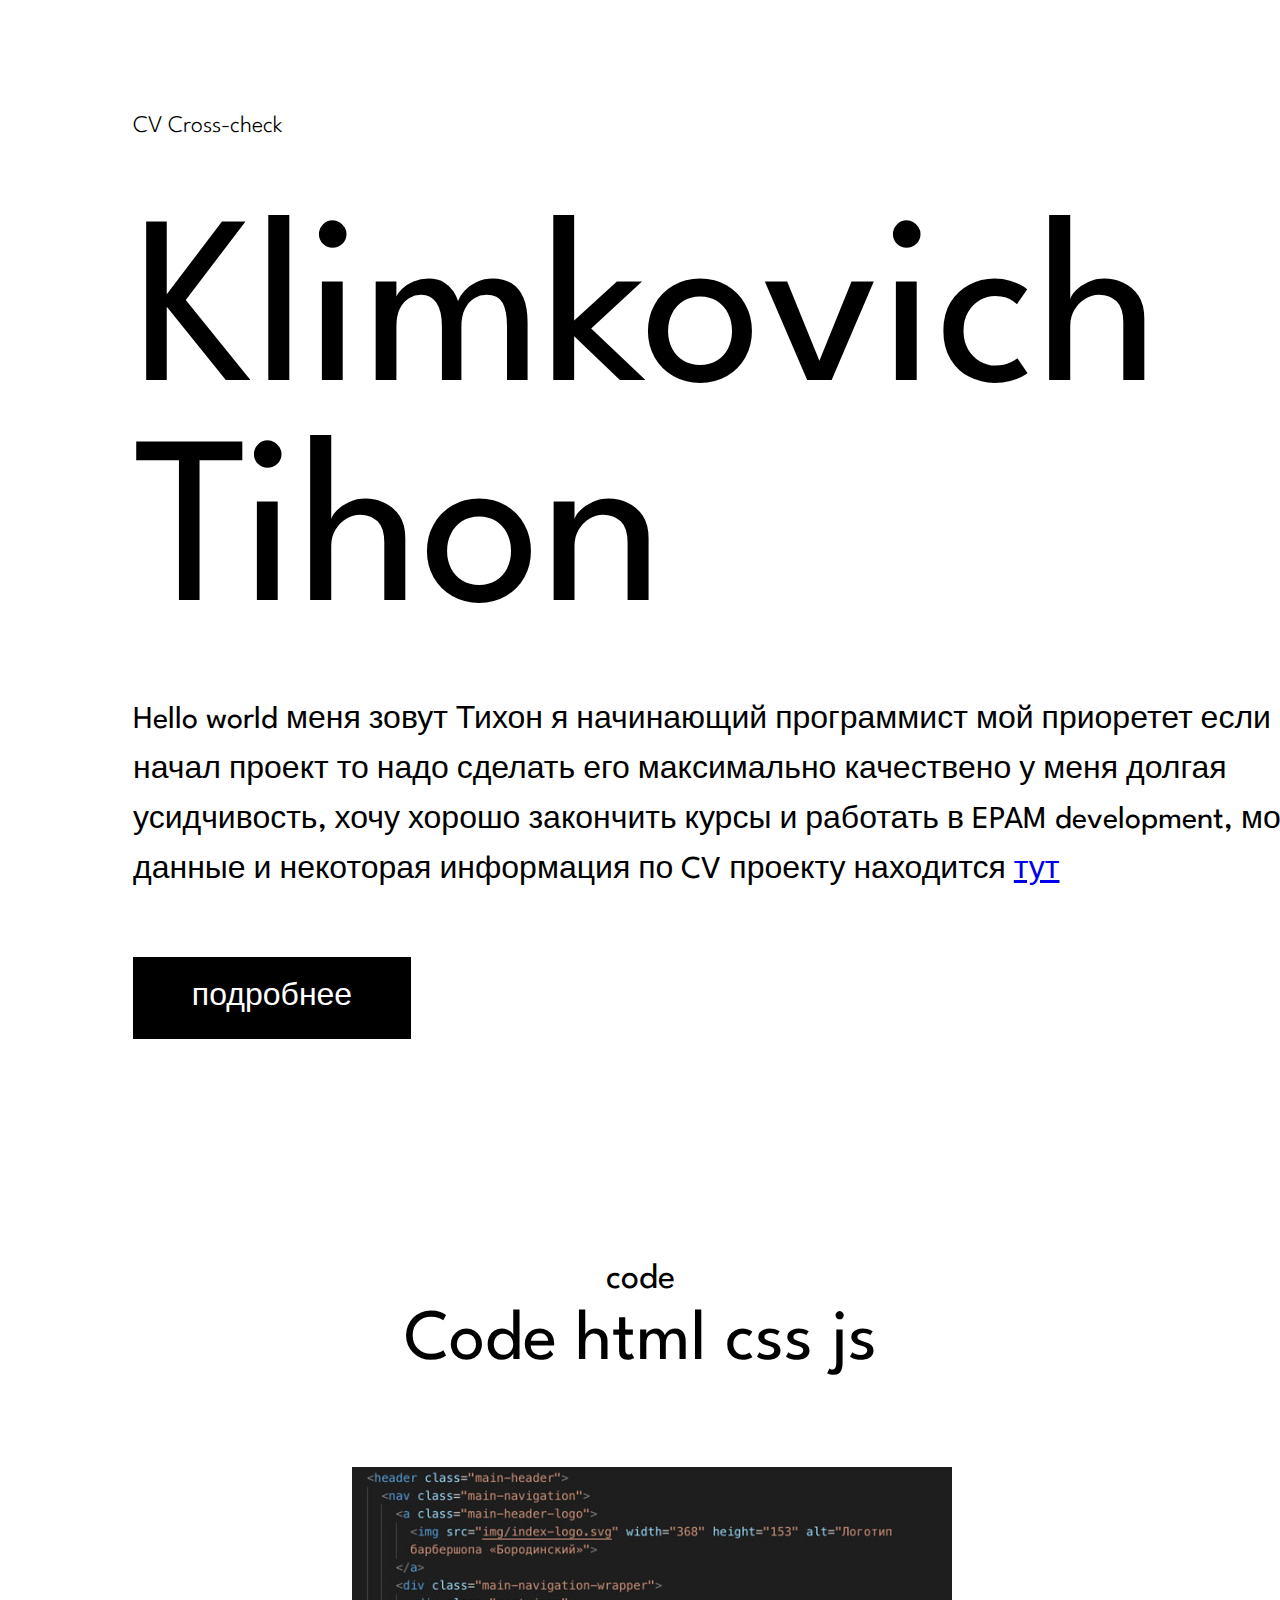
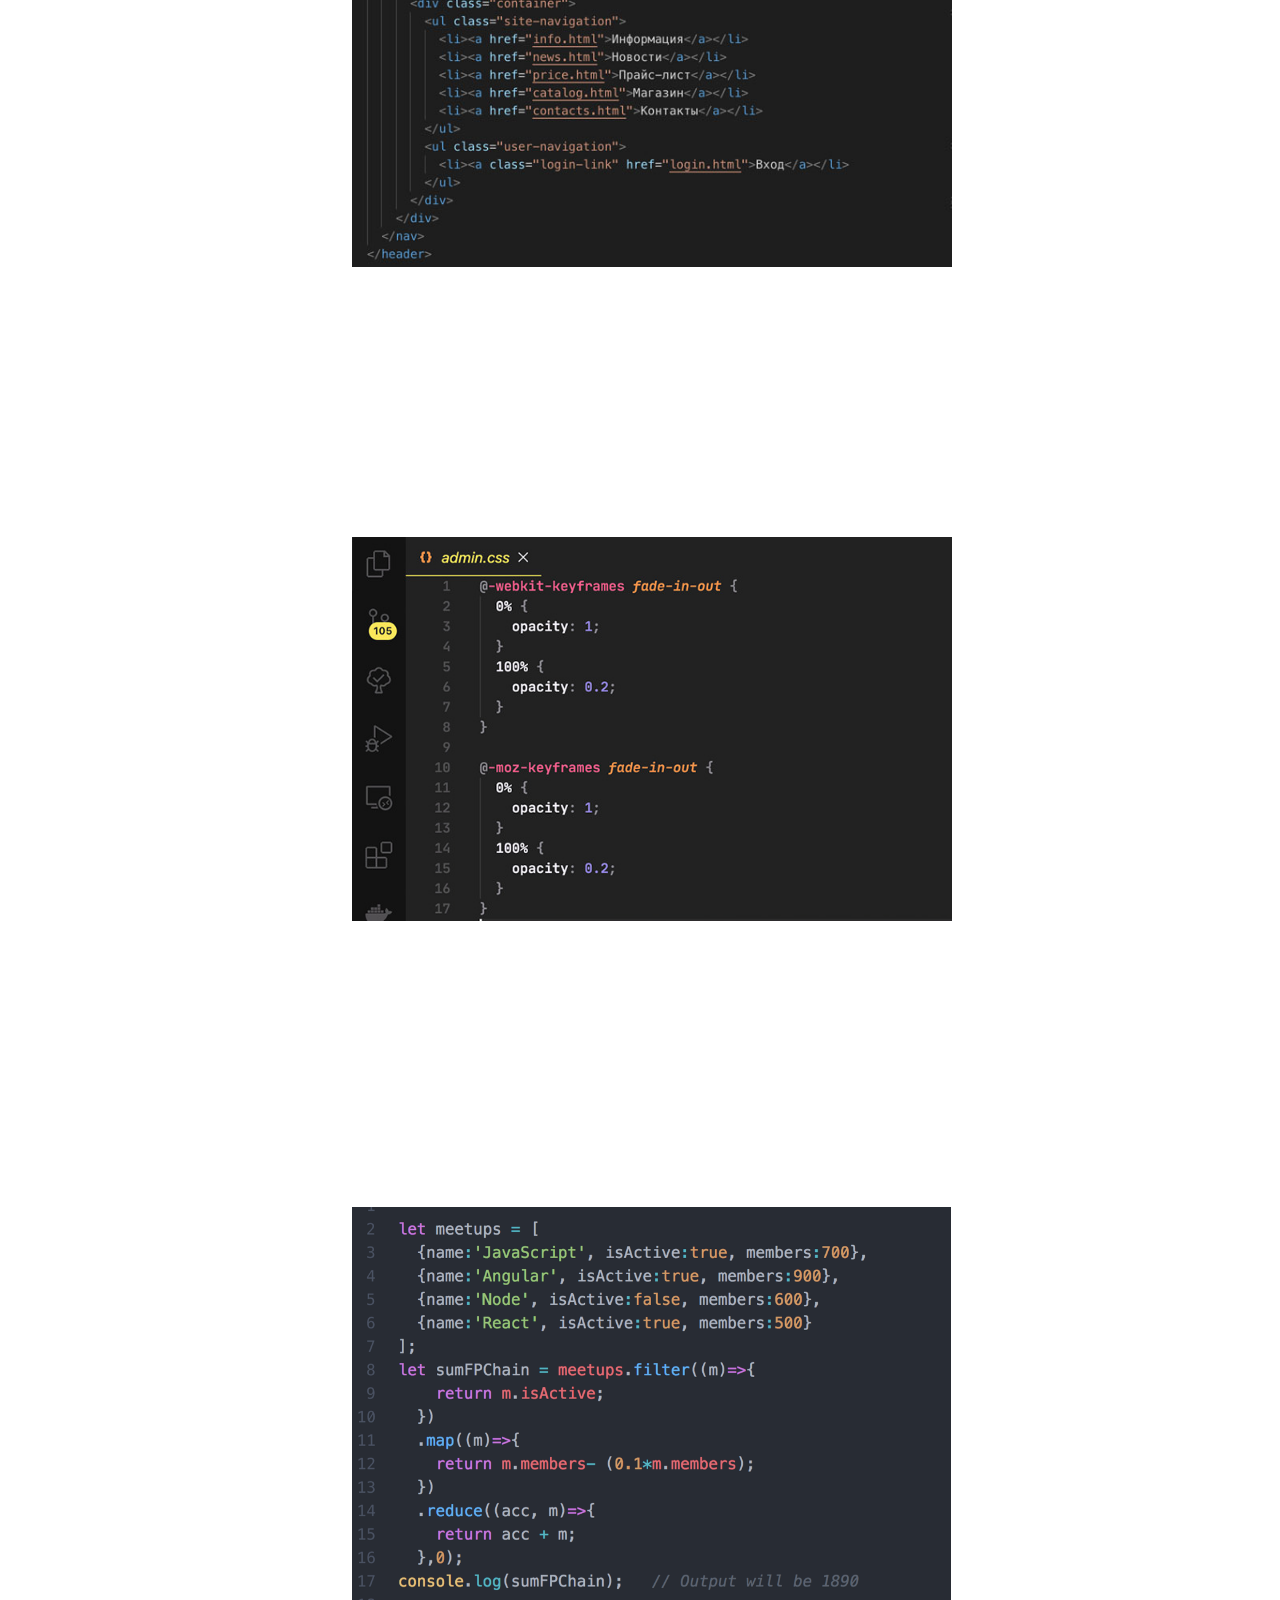
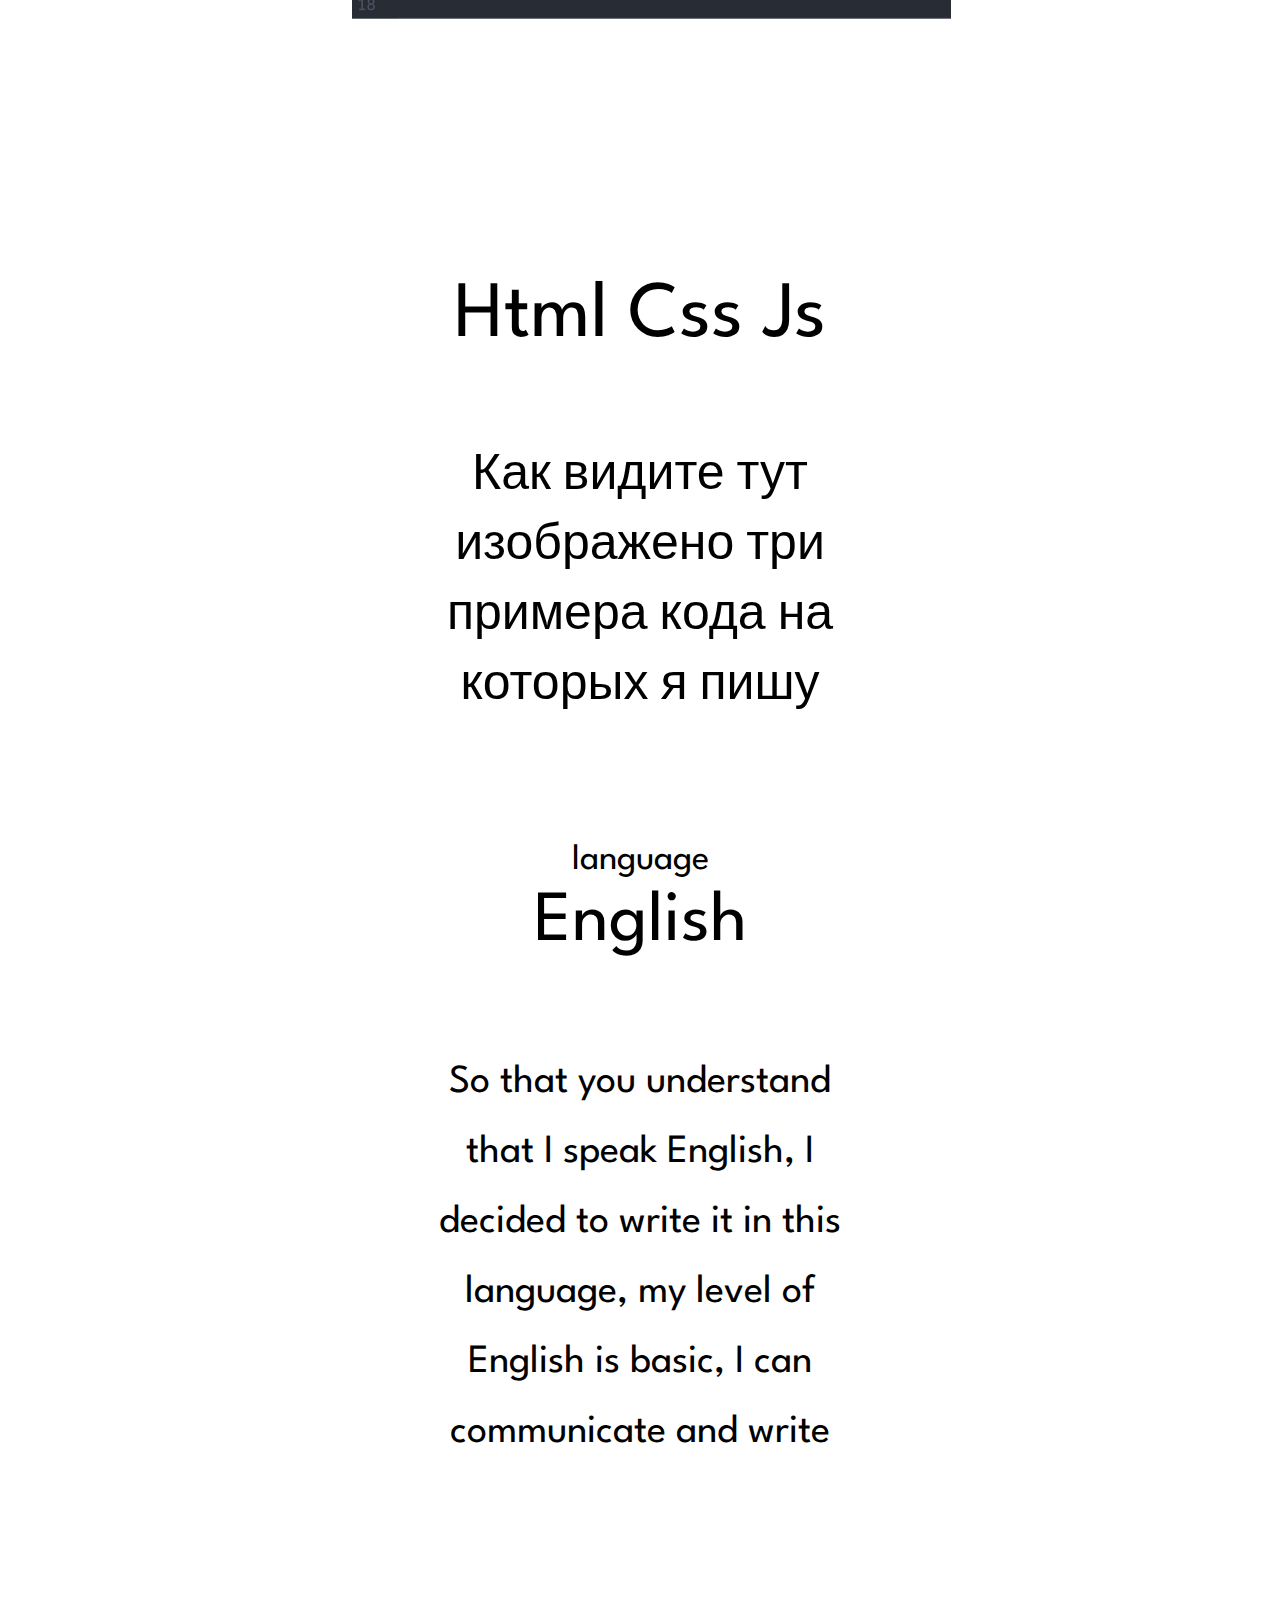
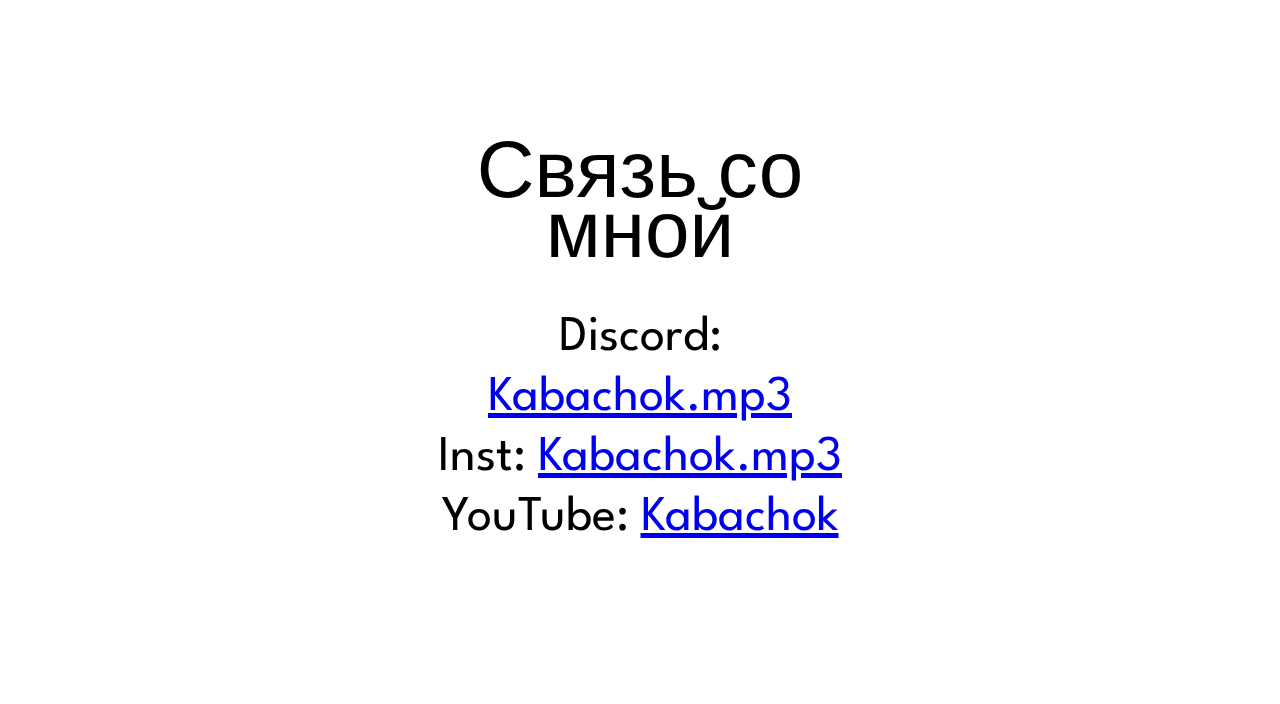
<file: index.html>
<!DOCTYPE html>
<html lang="en">
<head>
    <meta charset="UTF-8">
    <meta http-equiv="X-UA-Compatible" content="IE=edge">
    <meta name="viewport" content="width=device-width, initial-scale=1.0">
    <title>Cv</title>
    <link rel="preconnect" href="https://fonts.googleapis.com">
    <link rel="preconnect" href="https://fonts.gstatic.com" crossorigin>
    <link href="https://fonts.googleapis.com/css2?family=League+Spartan&display=swap" rel="stylesheet">

    <link href="index.css" rel="stylesheet">
</head>
<body>
    <header class="header">
        <div class="header-container">
            <div>
                
                <h1 class="header-title">CV Cross-check</h1>
                <p class="header-subtitle">Klimkovich Tihon</p>
                <p class="header-description">Hello world меня зовут Тихон я начинающий программист мой приоретет если начал проект то надо сделать его максимально качествено у меня долгая усидчивость, хочу хорошо закончить курсы и работать в EPAM development, мои данные и некоторая информация по CV проекту находится <a href="indexCV.html">тут</a></p>

                <div class="info-wraper">
                    <a href="indexCV.html" class="info-link">подробнее</a>
                </div>
            </div>
        </div>
    </header>
    <main>
        <h1 class="code-title">code</h1>
        <p class="code-models">Code html css js</p>
        <div class="items-wrepper">
            <div class="code-imd-wrapper">
                    <img
                    class="code-img"
                    srcset="end.jpg"
                    src="end@2.jpg"
                    alt="html code">
                </div>
                <div class="items-wrepper">
                    <div class="code-imd-wrapper">
                            <img
                            class="code-img"
                            srcset="code.jpg"
                            src="code@2.jpg"
                            alt="css code">
                        </div>
                        <div class="items-wrepper">
                            <div class="code-imd-wrapper">
                                    <img
                                    class="code-img"
                                    srcset="codes.jpg"
                                    src="codes@2.jpg"
                                    alt="js code">
                                </div>
                <h2 class="item-title">Html Css Js</h2>
                <p class="item-description">Как видите тут изображено три примера кода на которых я пишу </p>
            </div>

            <h1 class="code-title">language</h1>
        <p class="code-models">English</p>
        <p class="itemg-description">So that you understand that I speak English, I decided to write it in this language, my level of English is basic, I can communicate and write</p>
        
        
            
                        
        <p class="ul">Связь со мной </p>
        <ol class="svaz">
            <ul>Discord: <a href="/">Kabachok.mp3</a></ul>
            <ul>Inst: <a href="/">Kabachok.mp3</a></ul>
            <ul>YouTube: <a href="/">Kabachok</a></ul>
        </ol>
</file>
<file: index.css>
html {
    box-sizing: border-box;
    font-size: 16px;
  }
  
  *, *:before, *:after {
    box-sizing: inherit;
  }
  
  body, h1, h2, h3, h4, h5, h6, p, ol, ul {
    margin: 0;
    padding: 0;
    font-weight: normal;
  }
  
  ol, ul {
    list-style: none;
  }
  
  img {
    max-width: 100%;
    height: auto;
  }

body{
    font-family: 'League Spartan', sans-serif;
}

.header-container {
    display: flex;
    width: 1444px;
    padding-top: 104px;
    padding-left: 133px;
    padding-right: 133px;
    padding-bottom: 168px;
    background-color: #ffffff;
}

.header-title{
    margin-bottom: 64px ;
    font-size: 24px;
    line-height: 45px;
    font-weight: 300;
}

.header-subtitle{
    margin-bottom: 43px;
    font-size: 240px;
    line-height: 220px;
}

.header-description {
    margin-bottom: 61px;
    font-size: 32px;
    line-height: 50px;
}

.info-wraper{
    display: flex;
}

.info-link {
    display: block;
    width: 278px;
    height: 82px;
    background-color: black;
    color: #fff;
    text-decoration: none;
    font-size: 32px;
    line-height: 82px;
    text-align: center;
}

.header-img {
    display: block;
    width: 8000px;
    margin-top: 200px;
    background-color: #fff;
   
}

.code-title{
  margin-top: 50px;
  text-align: center;
  font-size: 36px;
  line-height: 45px;
  font-weight: 300px;
}

.code-models {
  text-align: center;
  font-size: 72px;
  line-height: 81px;
  font-weight: 400px;
  margin-bottom: 84px;
}

.items-wrepper {
  margin: 0 auto;
  width: 417px;
}

.code-imd-wrapper {
  display: center;
  align-items: center;
  justify-content: center;
  image-rendering: auto;
  width: 600px;
  height: 600px;
  background-color: #fff;
  margin-bottom: 70px;
  margin-left: -80px;
}

.item-title {
  text-align: center;
  font-size: 80px;
  line-height: 81px;
  font-weight: 400px;
  margin-bottom: 84px;
}

.item-description {
  font-size: 50px;
  line-height: 70px;
  font-weight: 300px;
  text-align: center;
  margin-bottom: 96px;
  height: 300px;
}

.ul {
    text-align: center;
    font-size: 80px;
    line-height: 60px;
    font-weight: 300px;
    margin-bottom: 40px;  
}

.svaz{
    font-size: 50px;
  line-height: 60px;
  font-weight: 300px;
  text-align: center;
  margin-bottom: 96px;
  height: 300px;
    }

    .itemg-description {
      font-size: 40px;
      line-height: 70px;
      font-weight: 700px;
      text-align: center;
      margin-bottom: 400px;
      height: 300px;
     
    }
</file>
